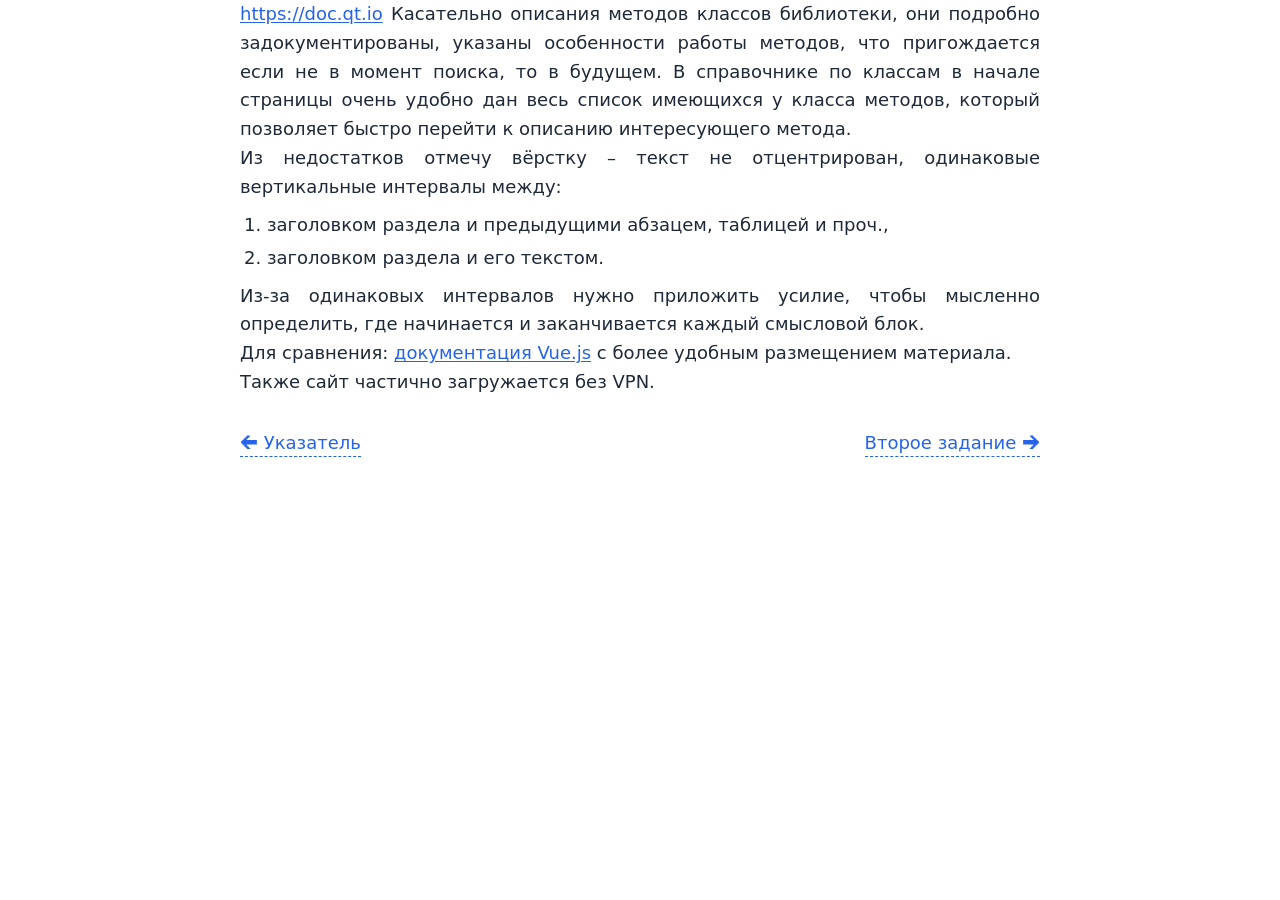
<file: first-task.html>
<!DOCTYPE html>
<html lang="ru">
<head>
    <meta charset="UTF-8">
    <meta name="viewport" content="width=device-width, initial-scale=1.0, user-scalable=yes">
    <link rel="stylesheet" href="stylesheet.css">
    <title>Первое задание</title>
</head>
<body>
    <main class="container">
        <div class="content">
            <p class="main-text">
                <a href="https://doc.qt.io" target="_blank" rel="noopener noreferrer">https://doc.qt.io</a> 
                Касательно описания методов классов библиотеки, они подробно задокументированы, 
                указаны особенности работы методов, что пригождается если не в момент поиска, то в будущем. 
                В справочнике по классам в начале страницы очень удобно дан весь список имеющихся у класса методов, 
                который позволяет быстро перейти к описанию интересующего метода.<br>
                Из недостатков отмечу вёрстку – текст не отцентрирован, одинаковые вертикальные интервалы между:
            </p>
            
            <ol class="custom-list">
                <li>заголовком раздела и предыдущими абзацем, таблицей и проч.,</li>
                <li>заголовком раздела и его текстом.</li>
            </ol>
            
            <p class="main-text">
                Из-за одинаковых интервалов нужно приложить усилие, чтобы мысленно определить, 
                где начинается и заканчивается каждый смысловой блок.<br>
                Для сравнения:  <a href="https://vuejs.org/guide/introduction.html" target="_blank" rel="noopener noreferrer">документация Vue.js</a> 
                с более удобным размещением материала.<br>
                Также сайт частично загружается без VPN.
            </p>
            
            <div class="navigation-links">
                <div class="link-left">
                    <a href="index.html">&#129136; Указатель</a>
                </div>
                <div class="link-right">
                    <a href="third-task.html">Второе задание &#129138;</a>
                </div>
        </div>
        </div>
    </main>
</body>
</html>
</file>
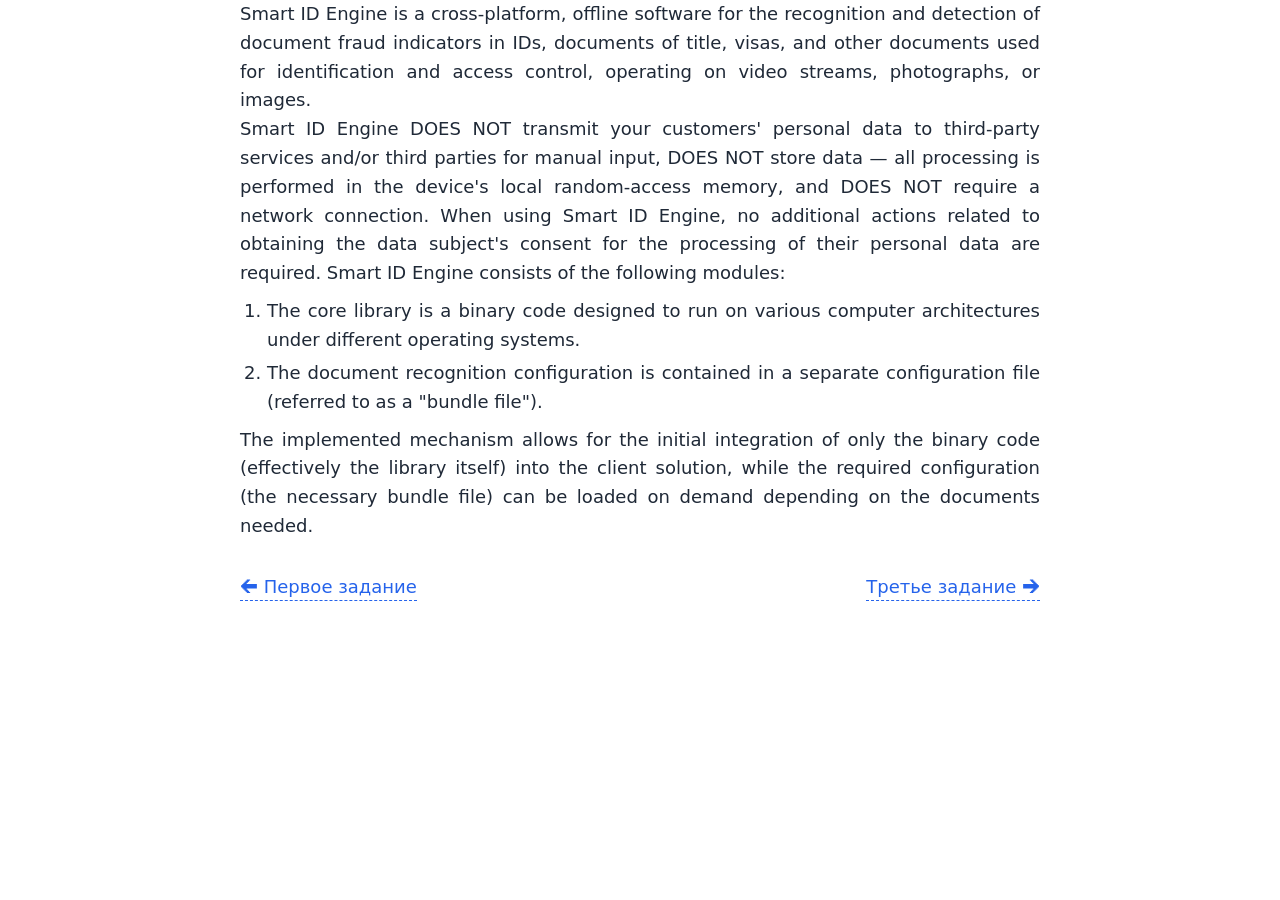
<file: second-task.html>
<!DOCTYPE html>
<html lang="ru">
<head>
    <meta charset="UTF-8">
    <meta name="viewport" content="width=device-width, initial-scale=1.0, user-scalable=yes">
    <link rel="stylesheet" href="stylesheet.css">
    <title>Второе задание</title>
</head>
<body>
<main class="container">
    <div class="content">
        <p class="main-text">
            Smart ID Engine is a cross-platform, offline software for the recognition and detection of document fraud indicators in IDs, documents of title, visas, and other documents used for identification and access control, operating on video streams, photographs, or images.<br>
            Smart ID Engine DOES NOT transmit your customers' personal data to third-party services and/or third parties for manual input, DOES NOT store data — all processing is performed in the device's local random-access memory, and DOES NOT require a network connection.
            When using Smart ID Engine, no additional actions related to obtaining the data subject's consent for the processing of their personal data are required.
            Smart ID Engine consists of the following modules:
        </p>
        
        <ol class="custom-list">
            <li>
                The core library is a binary code designed to run on various computer architectures under different operating systems.
            </li>
            <li>
                The document recognition configuration is contained in a separate configuration file (referred to as a "bundle file").
            </li>
        </ol>
        
        <p class="main-text">
            The implemented mechanism allows for the initial integration of only the binary code (effectively the library itself) into the client solution, while the required configuration (the necessary bundle file) can be loaded on demand depending on the documents needed.
        </p>
        
        <div class="navigation-links">
            <div class="link-left">
                <a href="first-task.html">&#129136; Первое задание</a>
            </div>
            <div class="link-right">
                <a href="third-task.html">Третье задание &#129138;</a>
            </div>
        </div>
    </div>
    </main>
</body>
</html>
</file>
<file: stylesheet.css>
* {
    margin: 0;
    padding: 0;
    --font-size: 18px;
    --text-color: #1f2937;
    --background-color-code: rgb(175, 171, 171);
    --background-color-tip: rgb(169, 209, 142);
    --border-radius-block: 16px;
    --link-color: #2563eb;
    --link-color-hover:#1d4ed8;
    box-sizing: border-box;
}

body {
    font-family: 'Montserrat', system-ui, -apple-system, 'Segoe UI', Roboto, 'Helvetica Neue', sans-serif;
    background-color: #ffffff;
    color: #111827;
    line-height: 1.5;
}

.container {
    max-width: 100%;
    padding: 0 20px;
}

.content {
    max-width: 800px;         
    margin: 0 auto;           
    width: 100%;
}

.menu {
    margin-bottom: 2em;
    padding-left: 16px;
    font-family: 'Montserrat', system-ui, -apple-system, 'Segoe UI', Roboto, 'Helvetica Neue', sans-serif;
    font-size: var(--font-size);
}

.menu ul li {
    list-style: none;
}

.menu ul ul li {
    margin-left: 20px;
}

.menu a {
    font-size: var(--font-size);
    font-family: inherit;
    color: #2563eb;
    text-decoration: none;
    line-height: 1.6;
    display: inline-block;
}

.menu a:hover {
    color: var(--link-color-hover);
    text-decoration: underline;
}

.nav-container 
{
    max-width: 800px;
    max-height: 800px;
}

.main-text {
    font-size: 18px;          
    text-align: justify;      
    line-height: 1.6;
    margin-bottom: 0;
    color: #1f2937;
}

.main-text a {
    color: #2563eb;
    text-decoration: underline;
    text-underline-offset: 2px;
    transition: color 0.2s ease;
}

.main-text a:hover {
    color: var(--link-color-hover);
    text-decoration: none;
}

.custom-list {
    font-size: 18px;          
    text-align: justify;      
    line-height: 1.6;
    color: #1f2937;
    margin: 0.5em 0 0.5em 1.5em;
    padding-left: 0;
}

.custom-list li {
    margin-bottom: 0.25em;   
}

.custom-list li:last-child {
    margin-bottom: 0;
}

.navigation-links {
    display: flex;
    justify-content: space-between;  
    align-items: center;
    margin-top: 2em;                 
    width: 100%;
    gap: 20px;                      
}

.next-link {
    margin-left: auto;
    margin-top: 2em;          
    text-align: right;       
}

.next-link a {
    display: inline-block;    
    font-size: var(--font-size);         
    font-weight: 500;
    color: var(--link-color);
    text-decoration: none;
    border-bottom: 1px dashed var(--link-color);
    transition: all 0.2s ease;
}

.next-link a:hover {
    color: var(--link-color-hover);
    border-bottom-color: var(--link-color-hover);
    transform: translateX(2px);
}

.link-left {
    text-align: left;
}

.link-left a {
    font-size: var(--font-size);
    font-weight: 500;
    color: var(--link-color);
    text-decoration: none;
    border-bottom: 1px dashed var(--link-color);
    transition: all 0.2s ease;
    display: inline-block;
}

.link-left a:hover {
    color: var(--link-color-hover);
    border-bottom-color: var(--link-color-hover);
    transform: translateX(-2px);    
}

.link-right {
    text-align: right;
}

.link-right a {
    font-size: 18px;
    font-weight: 500;
    color: #2563eb;
    text-decoration: none;
    border-bottom: 1px dashed #2563eb;
    transition: all 0.2s ease;
    display: inline-block;
}

.link-right a:hover {
    color: var(--link-color-hover);
    border-bottom-color: var(--link-color-hover);
    transform: translateX(2px);      
}

@media (min-width: 1500px) {
    body {
        padding-top: 100px;   
    }
    
    .container {
        padding-top: 0;
    }
}
</file>
